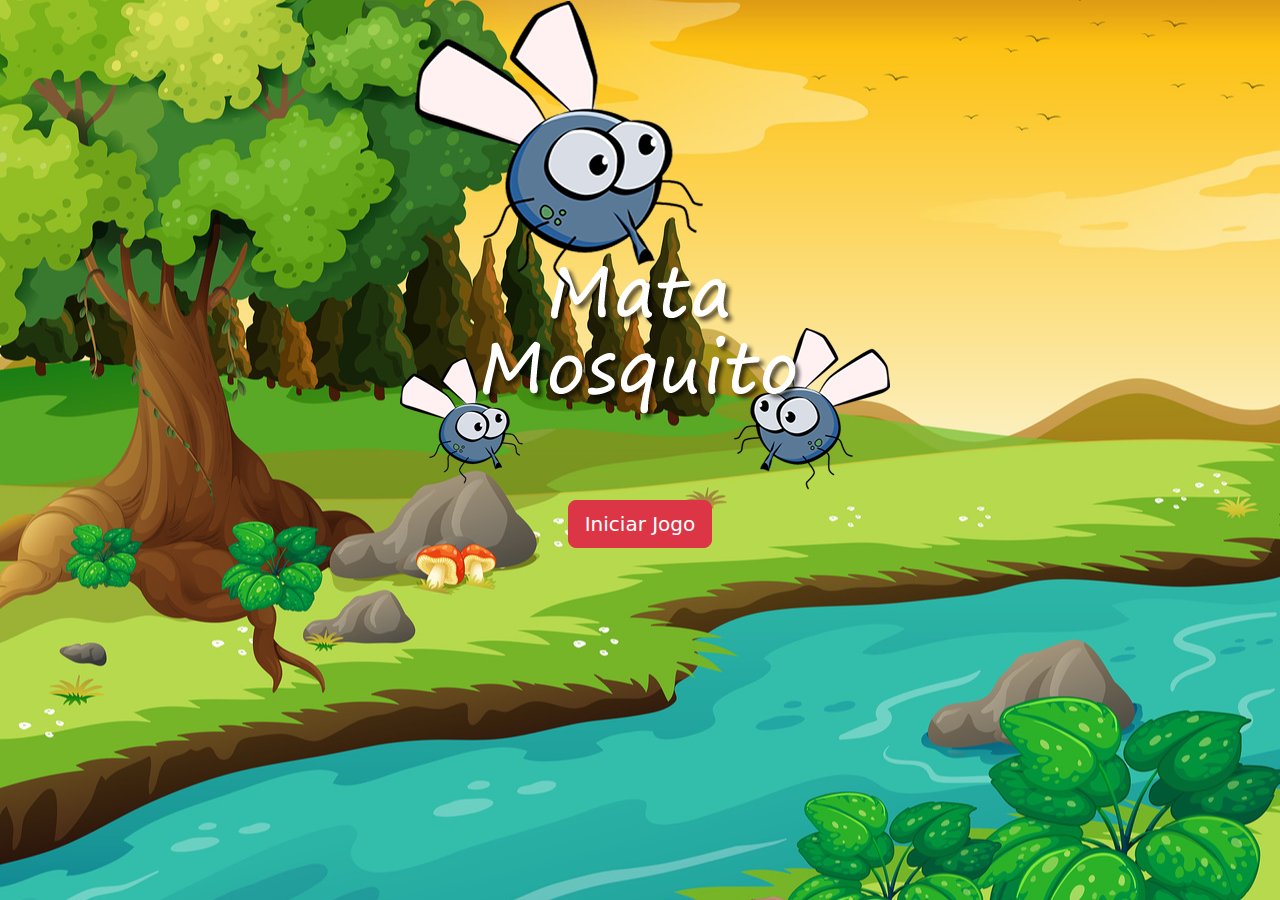
<file: index.html>
<!DOCTYPE html>
<html>
    <head>
        <title>Mata Mosquito</title>
        <!--Import Bootstrap-->
        <link href="https://cdn.jsdelivr.net/npm/bootstrap@5.2.3/dist/css/bootstrap.min.css" rel="stylesheet">
        <script src="https://cdn.jsdelivr.net/npm/bootstrap@5.2.3/dist/js/bootstrap.bundle.min.js"></script>
        <link rel="stylesheet" href="estilo.css"/>
        <script src="jogo.js"></script>
        
    </head>
    <body>
        <div class="container">
            <div class="row">
                <div class="col">
                    <div class="d-flex justify-content-center">
                        <img src="imagens/game.png" />
                    </div>
                </div>
            </div>
            <div class="row">
                <div class="col">
                    <div class="d-flex justify-content-center">
                        <!--Quando clicado inicia o jogo-->
                        <button type="button" class="btn btn-danger btn-lg" onclick="window.location.href = 'app.html'">Iniciar Jogo</button>
                    </div>
                </div>
            </div>
        </div>
         
    </body>
</html>
</file>
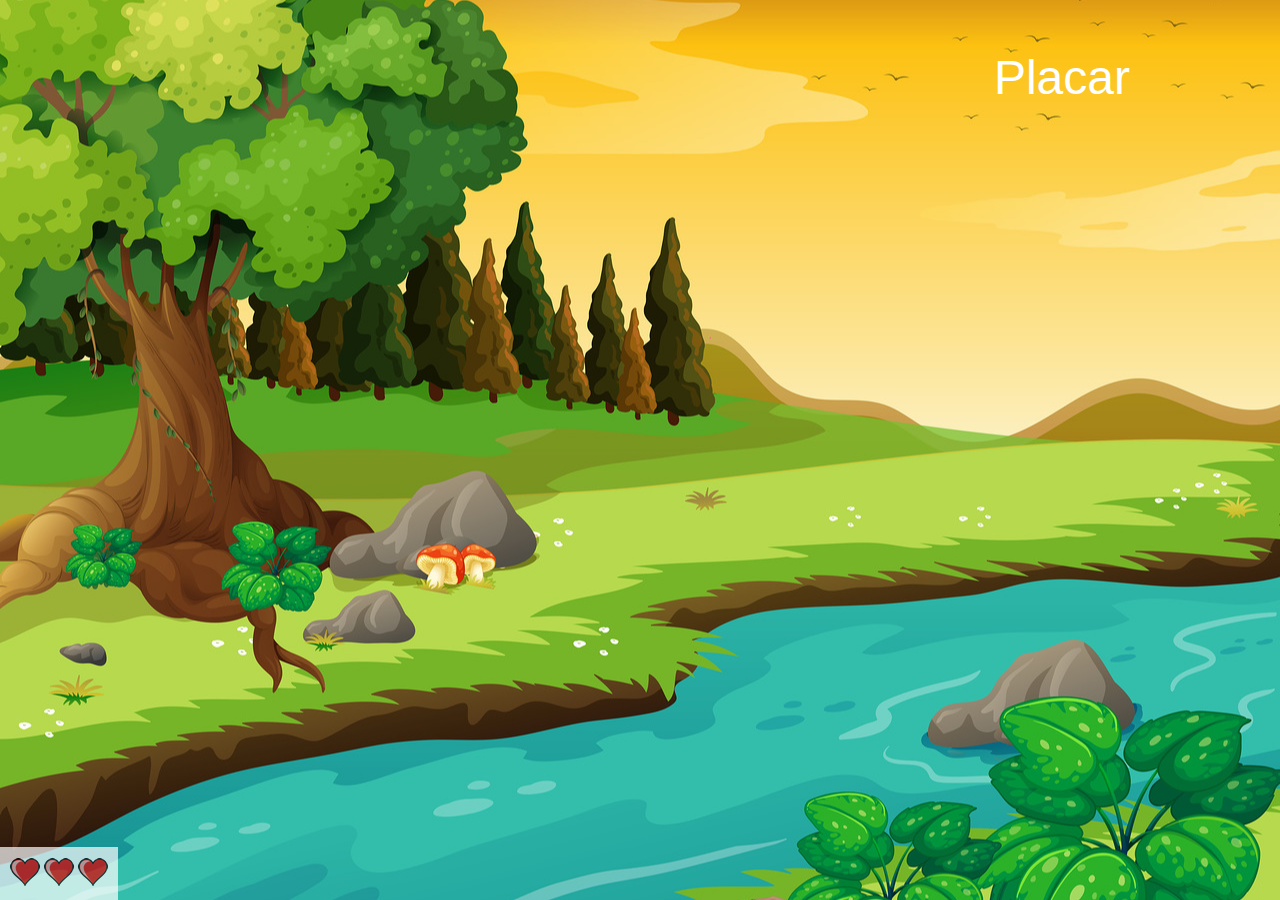
<file: app.html>
<!DOCTYPE html>
<html>
    <head>
        <title>Mata Mosquito</title>
        <link rel="stylesheet" href="estilo.css"/>
        <script src="jogo.js"></script>
        
    </head>
    <body onresize="ajustaTamanhoPalcoJogo();">
        <div id="placar" class="placar">
            Placar
        </div>
        <div class="painel">
            <div class="vidas">
                <img id="v1" src="imagens/coracao_cheio.png">
                <img id="v2" src="imagens/coracao_cheio.png">
                <img id="v3" src="imagens/coracao_cheio.png">
            </div>
        </div>
    </body>
    <script>
        setInterval(posicaoRandomica, 1000);
    </script>
</html>
</file>
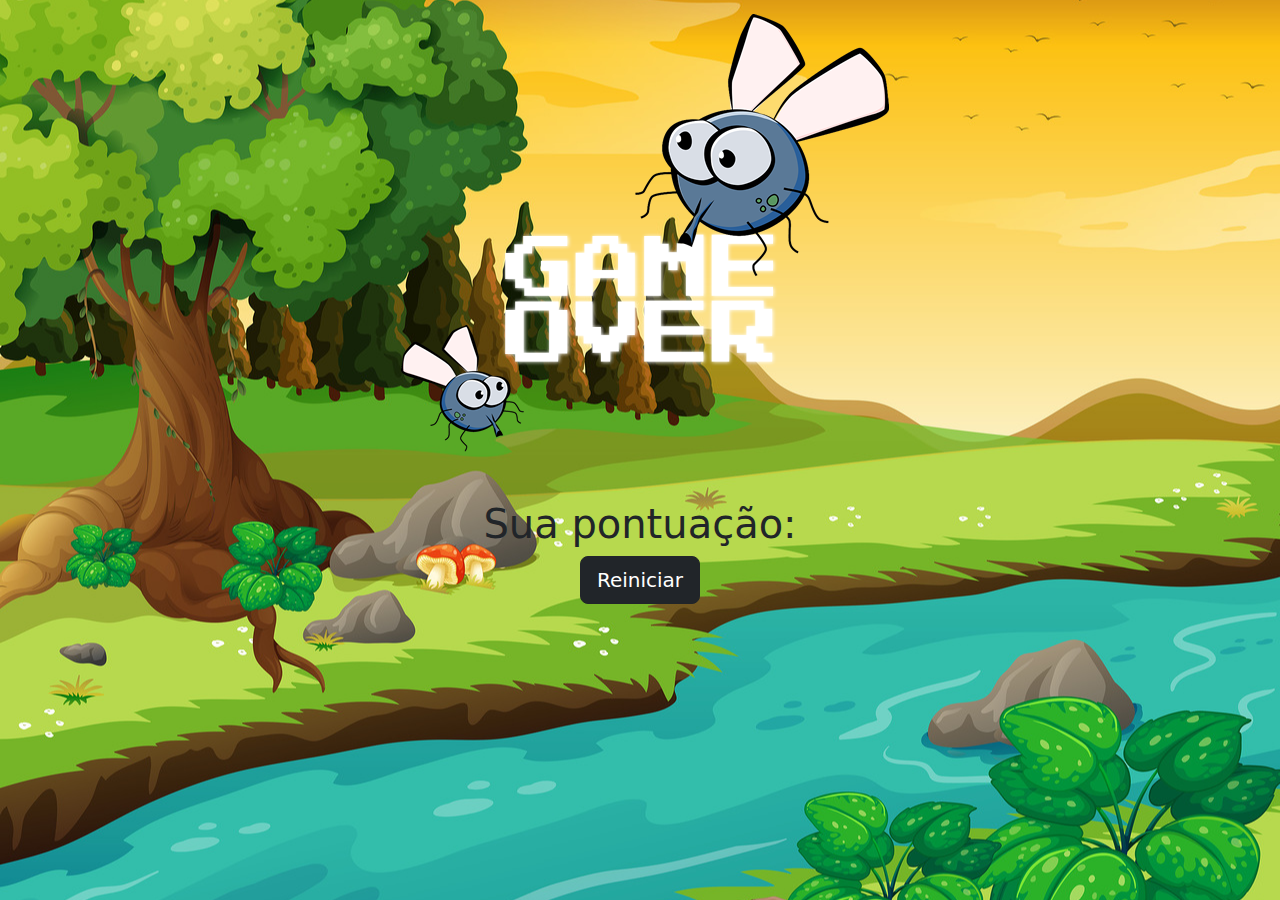
<file: fim_de_jogo.html>
<!DOCTYPE html>
<html>
    <head>
        <title>Mata Mosquito</title>
        <!--Import Bootstrap-->
        <link href="https://cdn.jsdelivr.net/npm/bootstrap@5.2.3/dist/css/bootstrap.min.css" rel="stylesheet">
        <script src="https://cdn.jsdelivr.net/npm/bootstrap@5.2.3/dist/js/bootstrap.bundle.min.js"></script>
        <link rel="stylesheet" href="estilo.css"/>
        <script src="jogo.js"></script>
        
    </head>
    <body>
        <div class="container">
            <div class="row">
                <div class="col">
                    <div class="d-flex justify-content-center">
                        <img src="imagens/game_over.png" />
                    </div>
                </div>
            </div>
            <div class="row">
                <div class="col">
                    <h1 id="pontos" class="d-flex justify-content-center"></h1>
                </div>
            </div>
            <div class="row">
                <div class="col">
                    <div class="d-flex justify-content-center">
                        <!--Quando clicado leva para a página inicial e reinicia o jogo-->
                        <button type="button" class="btn btn-dark btn-lg" onclick="window.location.href = 'app.html'">Reiniciar</button>
                    </div>
                </div>
            </div>
        </div>
         <script>
            //captura o numero de pontos enviado da tela do jogo pela url
            var pontos = (window.location.search).replace("?", "");
            //exibe na tela a pontuação
            document.getElementById("pontos").innerHTML = "Sua pontuação: " + pontos;
         </script>
    </body>
</html>
</file>
<file: estilo.css>
html{
    cursor: url(imagens/mata_mosca.png) 30 30, auto;
}
body{
    background-image: url(imagens/bg.jpg);
    background-repeat: no-repeat;
    background-attachment: fixed;
    background-size: cover;
    background-position: center;
}
.mosquito1{
    width: 50px;
    height: 50px;
}
.mosquito2{
    width: 70px;
    height: 70px;
}
.mosquito3{
    width: 90px;
    height: 90px;
}
.ladoA{
    transform: scaleX(1);
}
.ladoB{
    transform: scaleX(-1);
}
.painel{
    position: absolute;
    padding: 10px;
    left: 0;
    bottom: 0;
    border-top: solid 1px #fff;
    background-color: #fff;
    opacity: 0.7;
}
.vidas{
    float: left;

}
.cronometro{
    float: left;
    font-size: 20px;
    font-weight: bold;
}
.placar{
    position: absolute;
    top: 50px;
    right: 150px;
    font-size: 48px;
    font-family: Impact, Haettenschweiler, 'Arial Narrow Bold', sans-serif;
    color: white;
    text-align: center;
}
</file>
